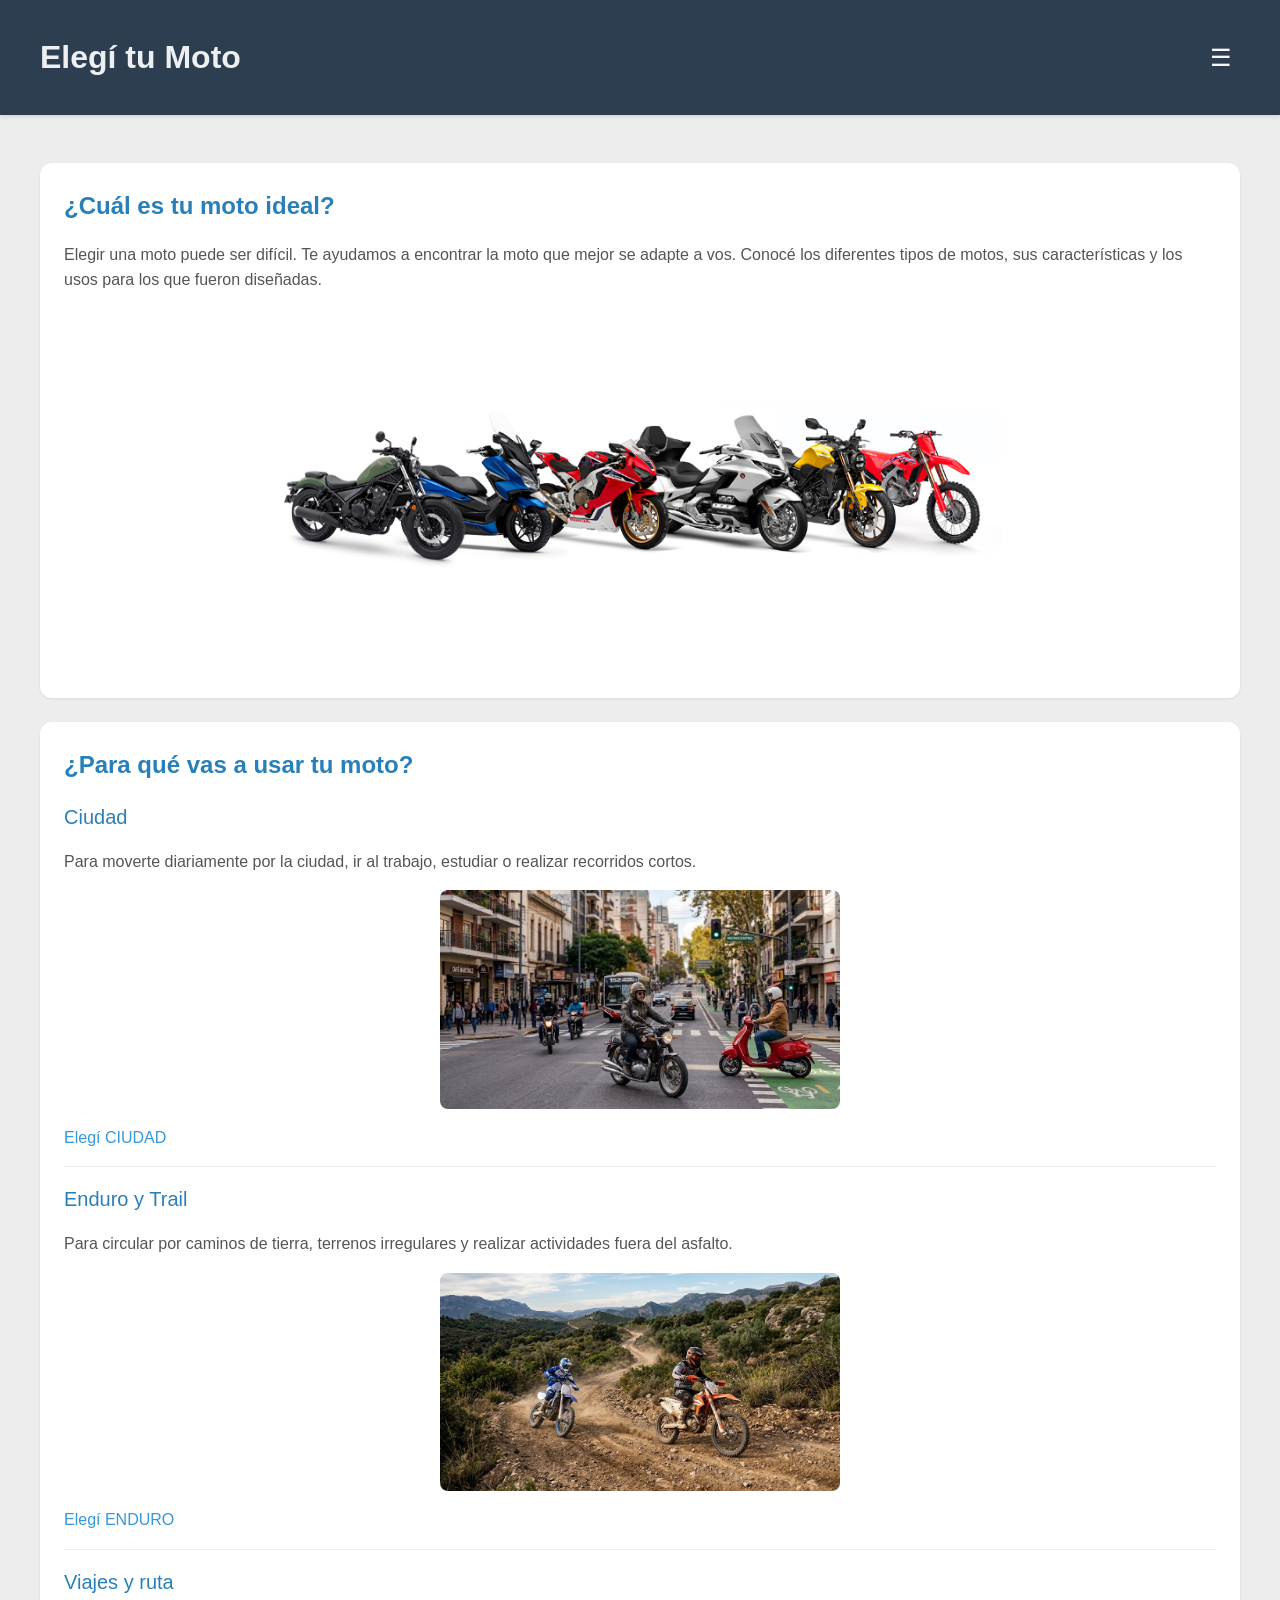
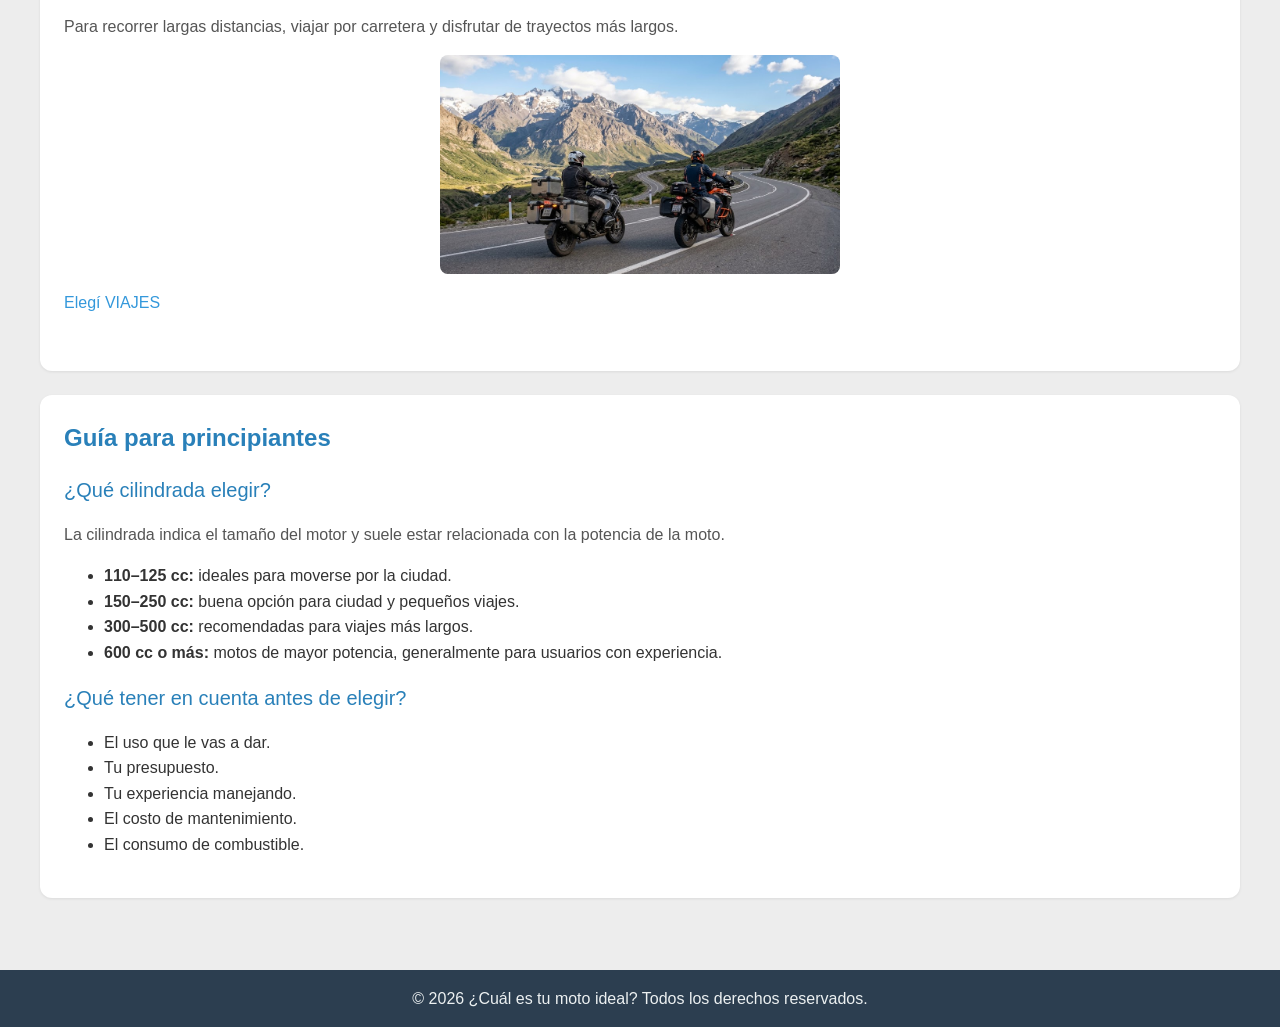
<file: TP_WEB/index.html>
<!DOCTYPE html>
<html lang="es">
<head>
  <meta charset="UTF-8">
  <link rel="icon" type="image/x-icon" href="img/moto.png">
  <meta name="viewport" content="width=device-width, initial-scale=1.0">
  <title>Elegí tu Moto - Inicio</title>
  <link rel="stylesheet" href="css/base.css">
</head>
<body>
  <header>
    <div>
      <h1>Elegí tu Moto</h1>
      <button class="hamburger-menu"
        aria-label="Abrir menú de navegación"
        aria-expanded="false"
        aria-controls="main-nav"
      >
        &#9776; <!-- Icono de hamburguesa -->
      </button>
      <nav id="main-nav">
        <ul>
          <li><a href="index.html">Inicio</a></li>
          <li><a href="ciudad.html">Ciudad</a></li>
          <li><a href="campo.html">Campo / Tierra</a></li>
          <li><a href="viaje.html">Viajes / Ruta</a></li>
        </ul>
      </nav>
    </div>
  </header>
  <main>
    <section>
      <h2>¿Cuál es tu moto ideal?</h2>
      <p>
        Elegir una moto puede ser difícil. Te ayudamos a encontrar la moto que mejor se adapte a vos. Conocé los diferentes tipos de motos, sus características y los usos para los que fueron diseñadas.
      </p>
      <img src="img/tipos.png" alt="Tipos de Motos" width="800">
    </section>
    <section> 
      <h2>¿Para qué vas a usar tu moto?</h2>
      <article>
        <h3>Ciudad</h3>
        <p>
          Para moverte diariamente por la ciudad, ir al trabajo, estudiar o realizar recorridos cortos.
        </p>
        <img src="img/ciudad.png" alt="Entorno de ciudad" width="400">
        <a href="ciudad.html">Elegí CIUDAD</a>
      </article>
      <article>
        <h3>Enduro y Trail</h3>
        <p>
          Para circular por caminos de tierra, terrenos irregulares y realizar actividades fuera del asfalto.
        </p>
        <img src="img/enduro.png" alt="Entorno de campo" width="400">
        <a href="campo.html">Elegí ENDURO</a>
      </article>
      <article>
        <h3>Viajes y ruta</h3>
        <p>
          Para recorrer largas distancias, viajar por carretera y disfrutar de trayectos más largos.
        </p>
        <img src="img/ruta.png" alt="Entorno de ruta" width="400">
        <a href="viaje.html">Elegí VIAJES</a>
      </article>
    </section>
    <section>
        <h2>Guía para principiantes</h2>

        <h3>¿Qué cilindrada elegir?</h3>

        <p>
        La cilindrada indica el tamaño del motor y suele estar relacionada
        con la potencia de la moto.
        </p>

        <ul>
            <li><strong>110–125 cc:</strong> ideales para moverse por la ciudad.</li>
            <li><strong>150–250 cc:</strong> buena opción para ciudad y pequeños viajes.</li>
            <li><strong>300–500 cc:</strong> recomendadas para viajes más largos.</li>
            <li><strong>600 cc o más:</strong> motos de mayor potencia, generalmente para usuarios con experiencia.</li>
        </ul>
        <h3>¿Qué tener en cuenta antes de elegir?</h3>

        <ul>
            <li>El uso que le vas a dar.</li>
            <li>Tu presupuesto.</li>
            <li>Tu experiencia manejando.</li>
            <li>El costo de mantenimiento.</li>
            <li>El consumo de combustible.</li>
        </ul>
    </section>
  </main>
  <footer>
    <div>
      <p>&copy; 2026 ¿Cuál es tu moto ideal? Todos los derechos reservados.</p>
    </div>
  </footer>
<script src="js/base.js"></script>
</body>
</html>
</file>
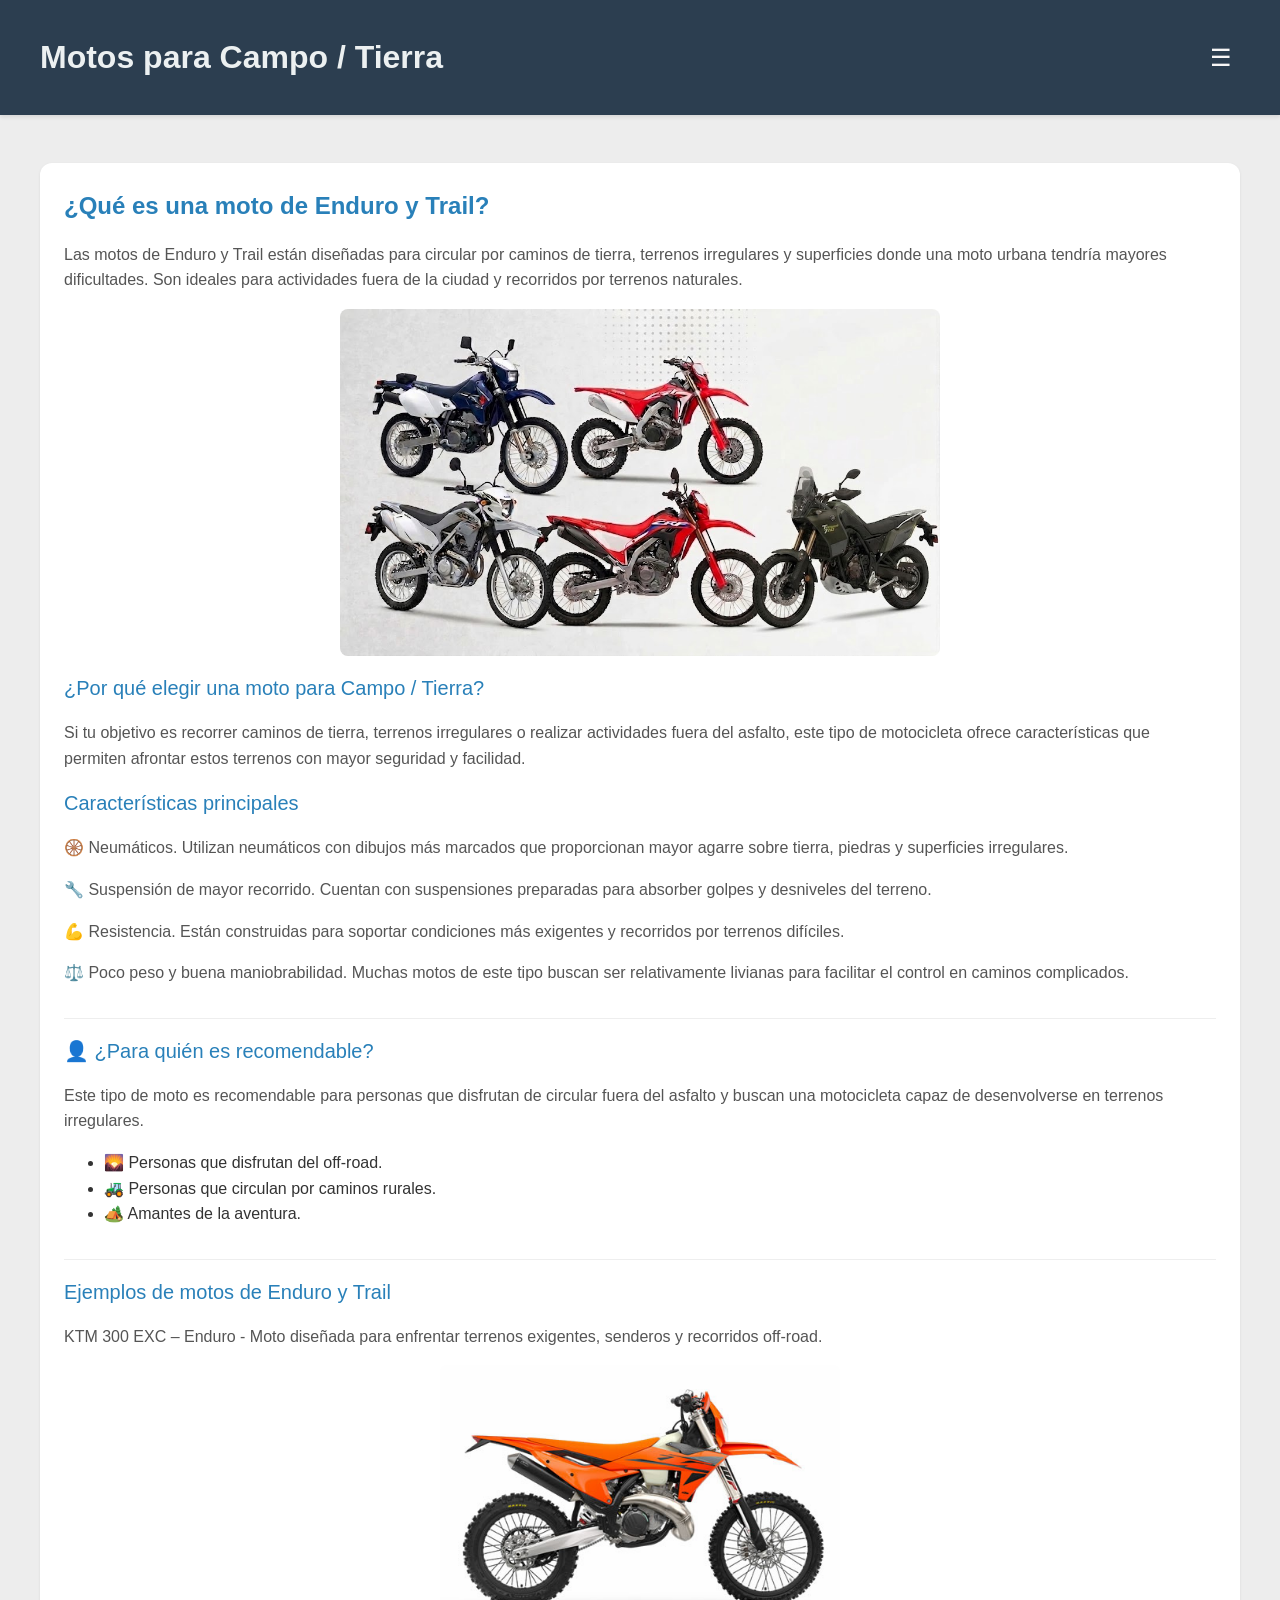
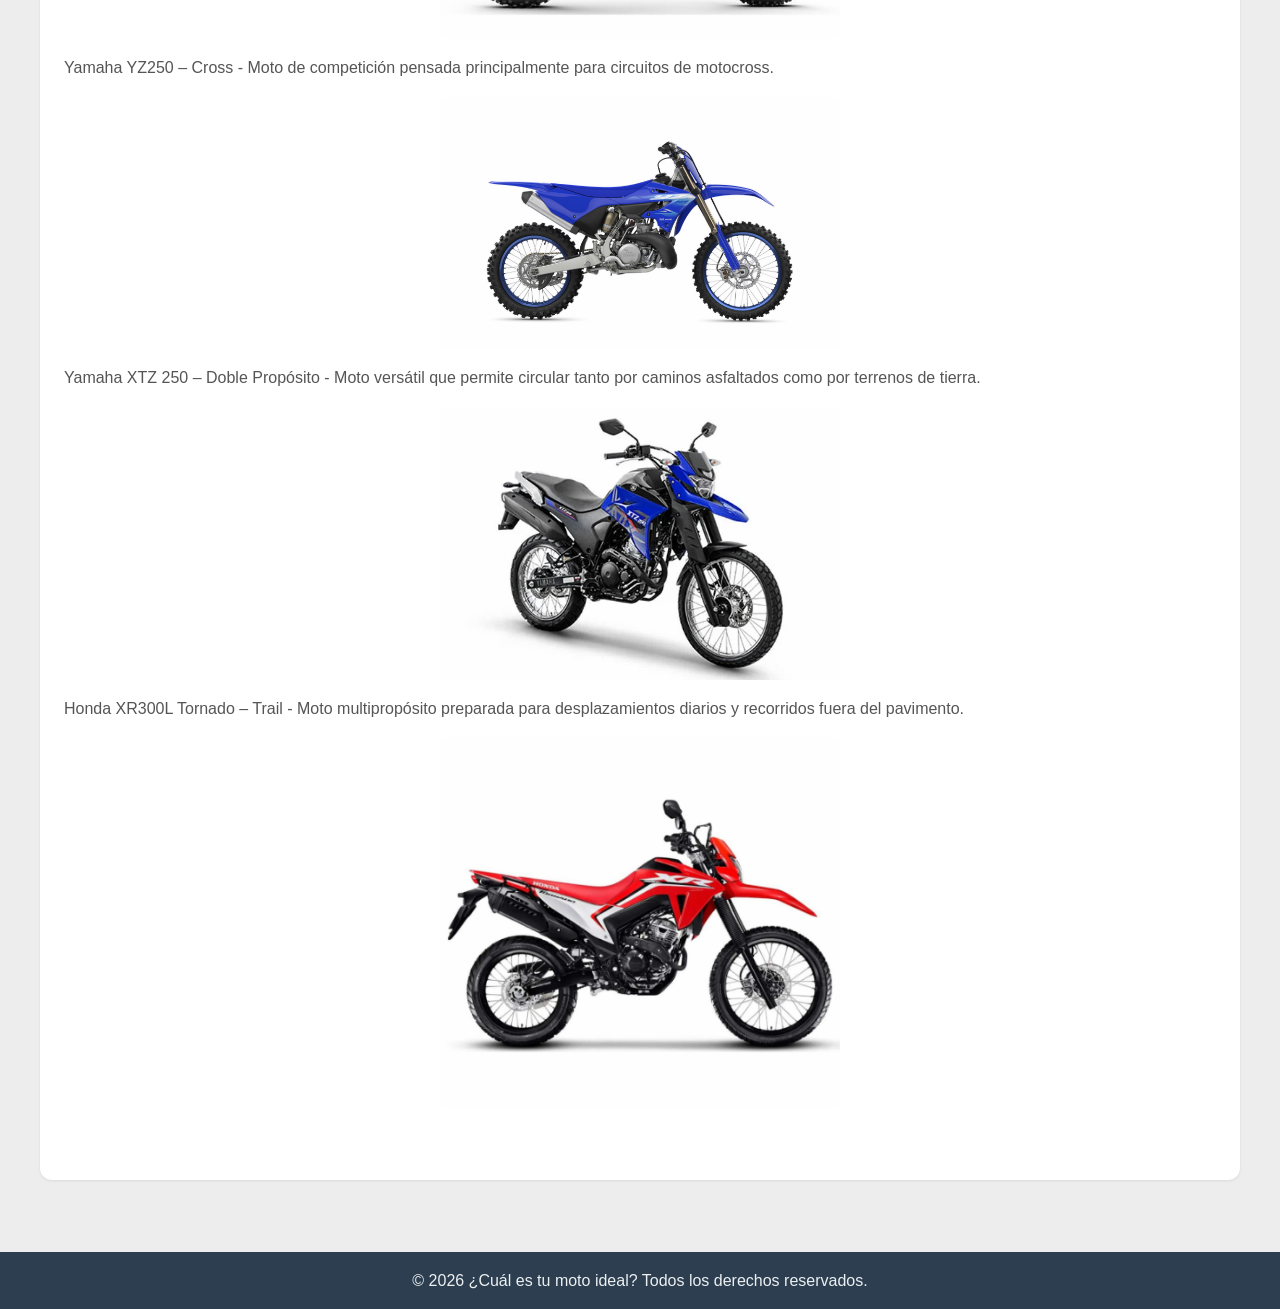
<file: TP_WEB/campo.html>
<!DOCTYPE html>
<html lang="es">
<head>
  <meta charset="UTF-8">
  <link rel="icon" type="image/x-icon" href="img/moto.png">
  <meta name="viewport" content="width=device-width, initial-scale=1.0">
  <title>Elegí tu moto - Enduro y Trail</title>
  <link rel="stylesheet" href="css/base.css">
</head>
<body>
  <header>
    <div>
      <h1>Motos para Campo / Tierra</h1>
      <button class="hamburger-menu"
        aria-label="Abrir menú de navegación"
        aria-expanded="false"
        aria-controls="main-nav"
      >
        &#9776; <!-- Icono de hamburguesa -->
      </button>
      <nav id="main-nav">
        <ul>
          <li><a href="index.html">Inicio</a></li>
          <li><a href="ciudad.html">Ciudad</a></li>
          <li><a href="campo.html">Campo / Tierra</a></li>
          <li><a href="viaje.html">Viajes / Ruta</a></li>
        </ul>
      </nav>
    </div>
  </header>
  <main>
    <section>
      <h2>¿Qué es una moto de Enduro y Trail?</h2>
      <p>
        Las motos de Enduro y Trail están diseñadas para circular por caminos de tierra, terrenos irregulares y superficies donde una moto urbana tendría mayores dificultades. Son ideales para actividades fuera de la ciudad y recorridos por terrenos naturales.      
      </p>
      <img src="img/endurotrial.png" alt="Imagen de Motos de Enduro" width="600">

      <h3>¿Por qué elegir una moto para Campo / Tierra?</h3>

      <p>
        Si tu objetivo es recorrer caminos de tierra, terrenos irregulares o realizar actividades fuera del asfalto, este tipo de motocicleta ofrece características que permiten afrontar estos terrenos con mayor seguridad y facilidad.
      </p>
      <article>
        <h3>Características principales</h3>
        <p>
          🛞 Neumáticos. Utilizan neumáticos con dibujos más marcados que proporcionan mayor agarre sobre tierra, piedras y superficies irregulares.
        </p>
        <p>
          🔧 Suspensión de mayor recorrido. Cuentan con suspensiones preparadas para absorber golpes y desniveles del terreno.
        </p>
        <p>
          💪 Resistencia. Están construidas para soportar condiciones más exigentes y recorridos por terrenos difíciles.
        </p>
        <p>
          ⚖️ Poco peso y buena maniobrabilidad. Muchas motos de este tipo buscan ser relativamente livianas para facilitar el control en caminos complicados.
        </p>
      </article>
      <article>
        <h3>👤 ¿Para quién es recomendable?</h3>
        <p>
          Este tipo de moto es recomendable para personas que disfrutan de circular fuera del asfalto y buscan una motocicleta capaz de desenvolverse en terrenos irregulares.        
        </p>
        <ul>
            <li>🌄 Personas que disfrutan del off-road.</li>
            <li>🚜 Personas que circulan por caminos rurales.</li>
            <li>🏕️ Amantes de la aventura.</li>
        </ul>
      </article>
      <article>
        <h3>Ejemplos de motos de Enduro y Trail</h3>
        <p>         
          KTM 300 EXC – Enduro - Moto diseñada para enfrentar terrenos exigentes, senderos y recorridos off-road.
        </p>
        <img src="img/ktm.png" alt="Moto KTM" width="400">
        <p>
          Yamaha YZ250 – Cross - Moto de competición pensada principalmente para circuitos de motocross.
        </p>
        <img src="img/yamahacross.png" alt="Moto YZ250" width="400">
        <p>
          Yamaha XTZ 250 – Doble Propósito - Moto versátil que permite circular tanto por caminos asfaltados como por terrenos de tierra.
        </p>
        <img src="img/xtz.png" alt="Moto xtz 250" width="400">
        <p>
          Honda XR300L Tornado – Trail - Moto multipropósito preparada para desplazamientos diarios y recorridos fuera del pavimento.       
        </p>
        <img src="img/tornado.png" alt="Moto Tornado 300" width="400">
      </article>
    </section>
  </main>
  <footer>
    <div>
      <p>&copy; 2026 ¿Cuál es tu moto ideal? Todos los derechos reservados.</p>
    </div>
  </footer>
  <script src="js/base.js"></script>
</body>
</html>
</file>
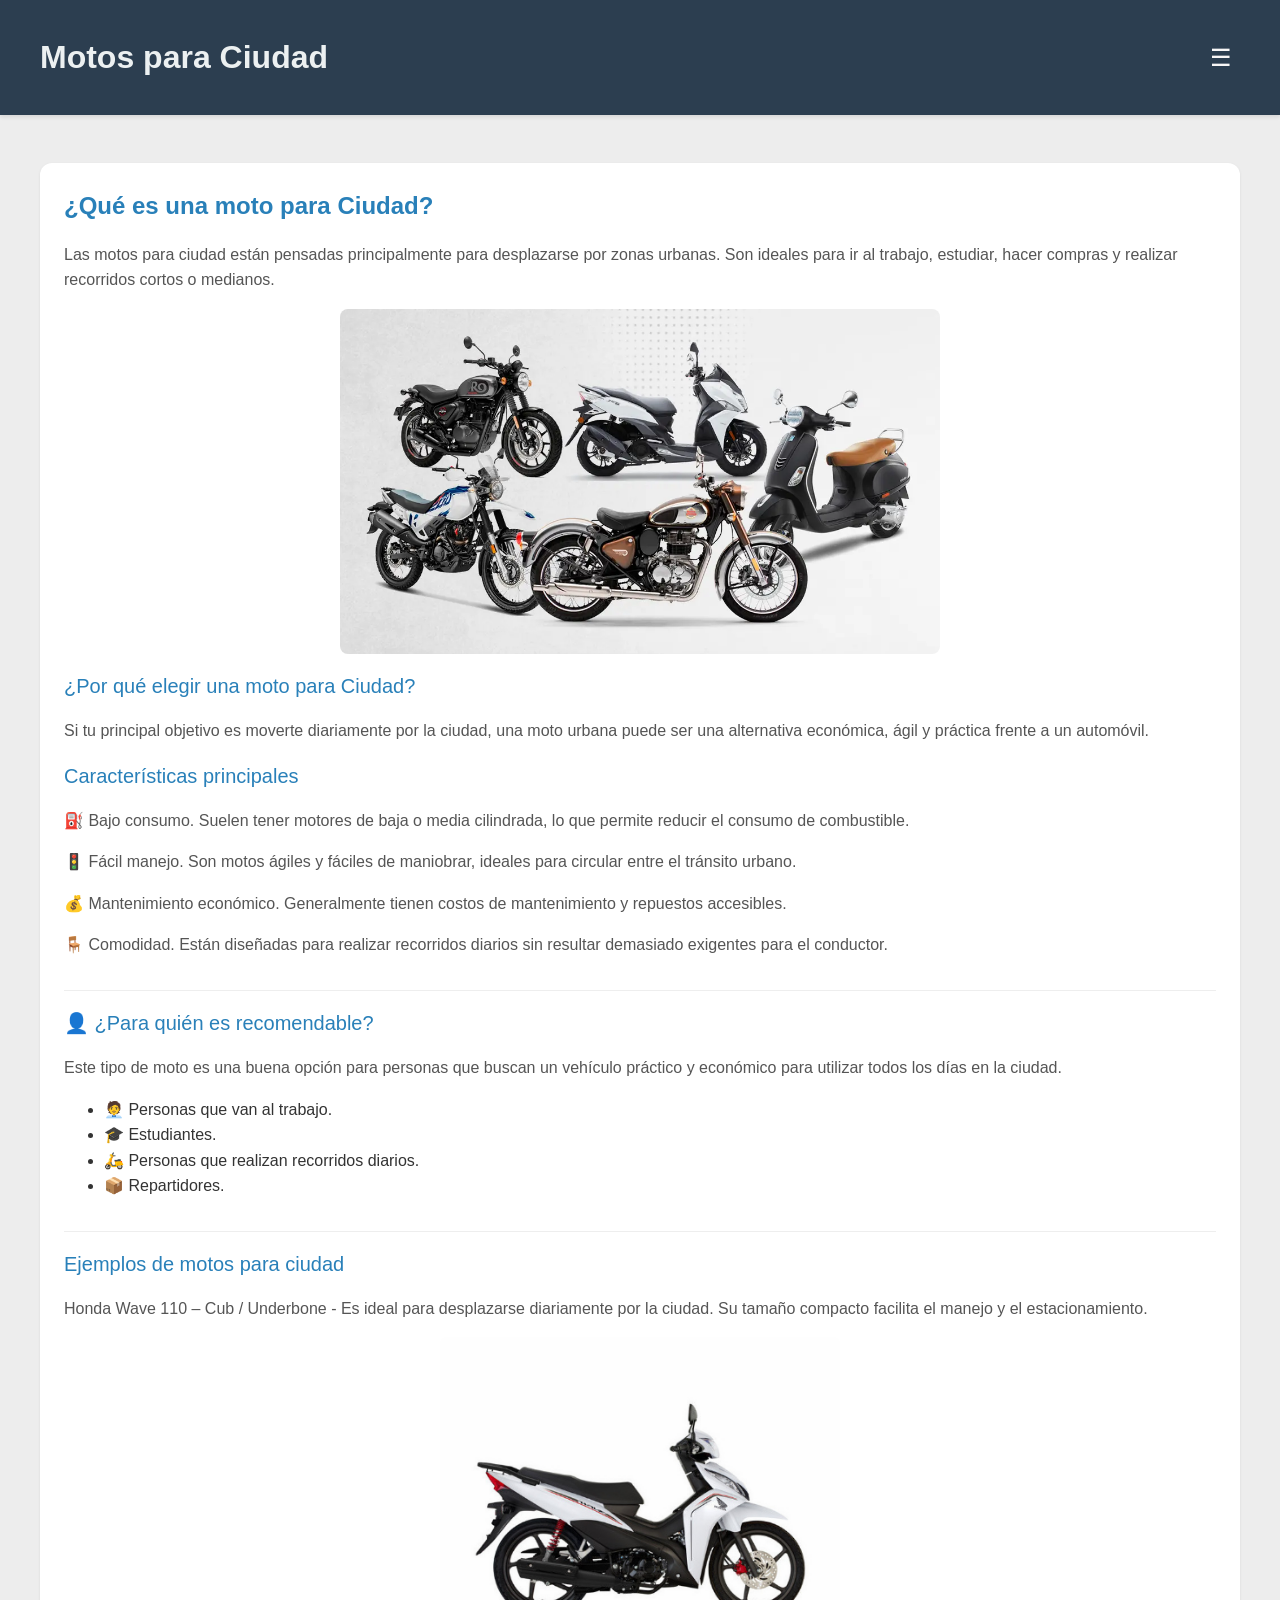
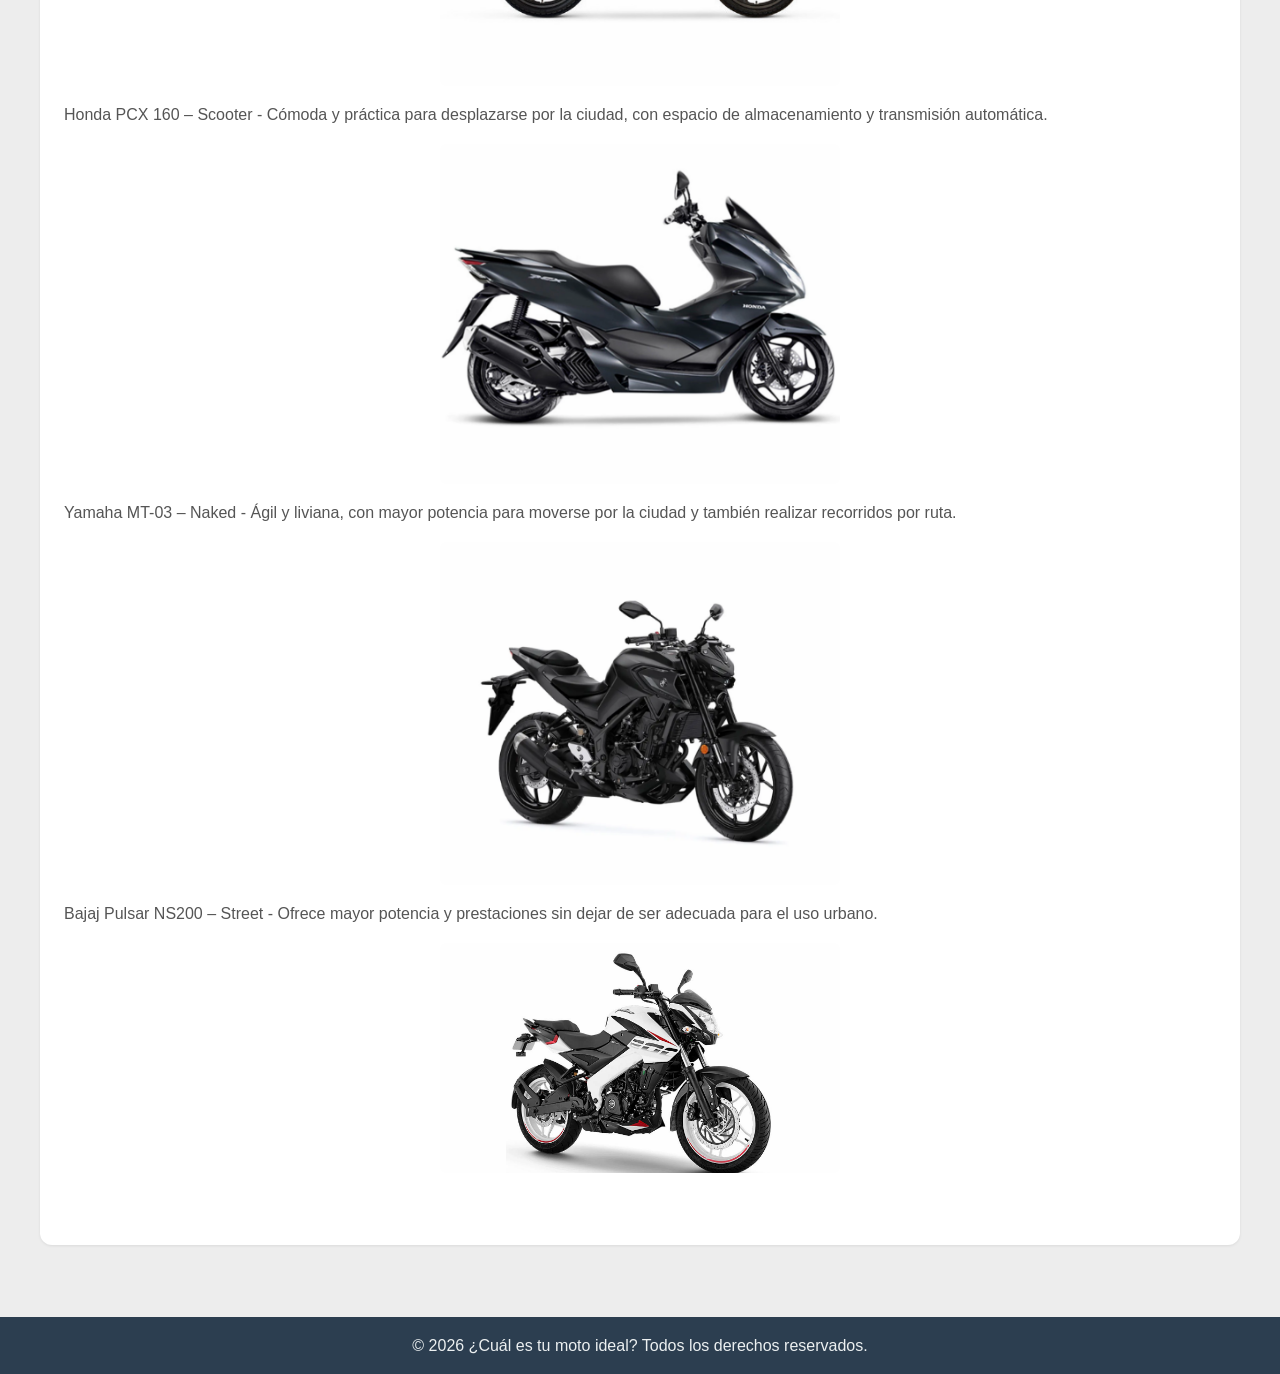
<file: TP_WEB/ciudad.html>
<!DOCTYPE html>
<html lang="es">
<head>
  <meta charset="UTF-8">
  <link rel="icon" type="image/x-icon" href="img/moto.png">
  <meta name="viewport" content="width=device-width, initial-scale=1.0">
  <title>Elegí tu moto - Ciudad</title>
  <link rel="stylesheet" href="css/base.css">
</head>
<body>
  <header>
    <div>
      <h1>Motos para Ciudad</h1>
      <button class="hamburger-menu"
        aria-label="Abrir menú de navegación"
        aria-expanded="false"
        aria-controls="main-nav"
      >
        &#9776; <!-- Icono de hamburguesa -->
      </button>
      <nav id="main-nav">
        <ul>
          <li><a href="index.html">Inicio</a></li>
          <li><a href="ciudad.html">Ciudad</a></li>
          <li><a href="campo.html">Campo / Tierra</a></li>
          <li><a href="viaje.html">Viajes / Ruta</a></li>
        </ul>
      </nav>
    </div>
  </header>
  <main>
    <section>
      <h2>¿Qué es una moto para Ciudad?</h2>
      <p>
        Las motos para ciudad están pensadas principalmente para desplazarse por zonas urbanas. Son ideales para ir al trabajo, estudiar, hacer compras y realizar recorridos cortos o medianos.
      </p>
      <img src="img/motosciudad.png" alt="Imagen de Motos de Ciudad" width="600">

      <h3>¿Por qué elegir una moto para Ciudad?</h3>

      <p>
        Si tu principal objetivo es moverte diariamente por la ciudad, una moto urbana puede ser una alternativa económica, ágil y práctica frente a un automóvil.
      </p>
      <article>
        <h3>Características principales</h3>
        <p>
          ⛽ Bajo consumo. Suelen tener motores de baja o media cilindrada, lo que permite reducir el consumo de combustible.
        </p>
                <p>
          🚦 Fácil manejo. Son motos ágiles y fáciles de maniobrar, ideales para circular entre el tránsito urbano.
        </p>
                <p>
          💰 Mantenimiento económico. Generalmente tienen costos de mantenimiento y repuestos accesibles.
        </p>
                <p>
          🪑 Comodidad. Están diseñadas para realizar recorridos diarios sin resultar demasiado exigentes para el conductor.
        </p>
      </article>
      <article>
        <h3>👤 ¿Para quién es recomendable?</h3>
        <p>
          Este tipo de moto es una buena opción para personas que buscan un vehículo práctico y económico para utilizar todos los días en la ciudad.        
        </p>
        <ul>
            <li>🧑‍💼 Personas que van al trabajo.</li>
            <li>🎓 Estudiantes.</li>
            <li>🛵 Personas que realizan recorridos diarios.</li>
            <li>📦 Repartidores.</li>
        </ul>
      </article>
      <article>
        <h3>Ejemplos de motos para ciudad</h3>
        <p>         
          Honda Wave 110 – Cub / Underbone - Es ideal para desplazarse diariamente por la ciudad. Su tamaño compacto facilita el manejo y el estacionamiento.
        </p>
        <img src="img/wabe.png" alt="Moto Wave 110" width="400">
        <p>
          Honda PCX 160 – Scooter - Cómoda y práctica para desplazarse por la ciudad, con espacio de almacenamiento y transmisión automática.
        </p>
        <img src="img/scooter.png" alt="Moto Scooter" width="400">
        <p>
          Yamaha MT-03 – Naked - Ágil y liviana, con mayor potencia para moverse por la ciudad y también realizar recorridos por ruta.
        </p>
        <img src="img/mt03.png" alt="Moto MT03" width="400">
        <p>
          Bajaj Pulsar NS200	– Street - Ofrece mayor potencia y prestaciones sin dejar de ser adecuada para el uso urbano.       
        </p>
        <img src="img/bajaj.png" alt="Moto Bajaj NS200" width="400">
      </article>
    </section>
  </main>
  <footer>
    <div>
      <p>&copy; 2026 ¿Cuál es tu moto ideal? Todos los derechos reservados.</p>
    </div>
  </footer>
<script src="js/base.js"></script>
</body>
</html>
</file>
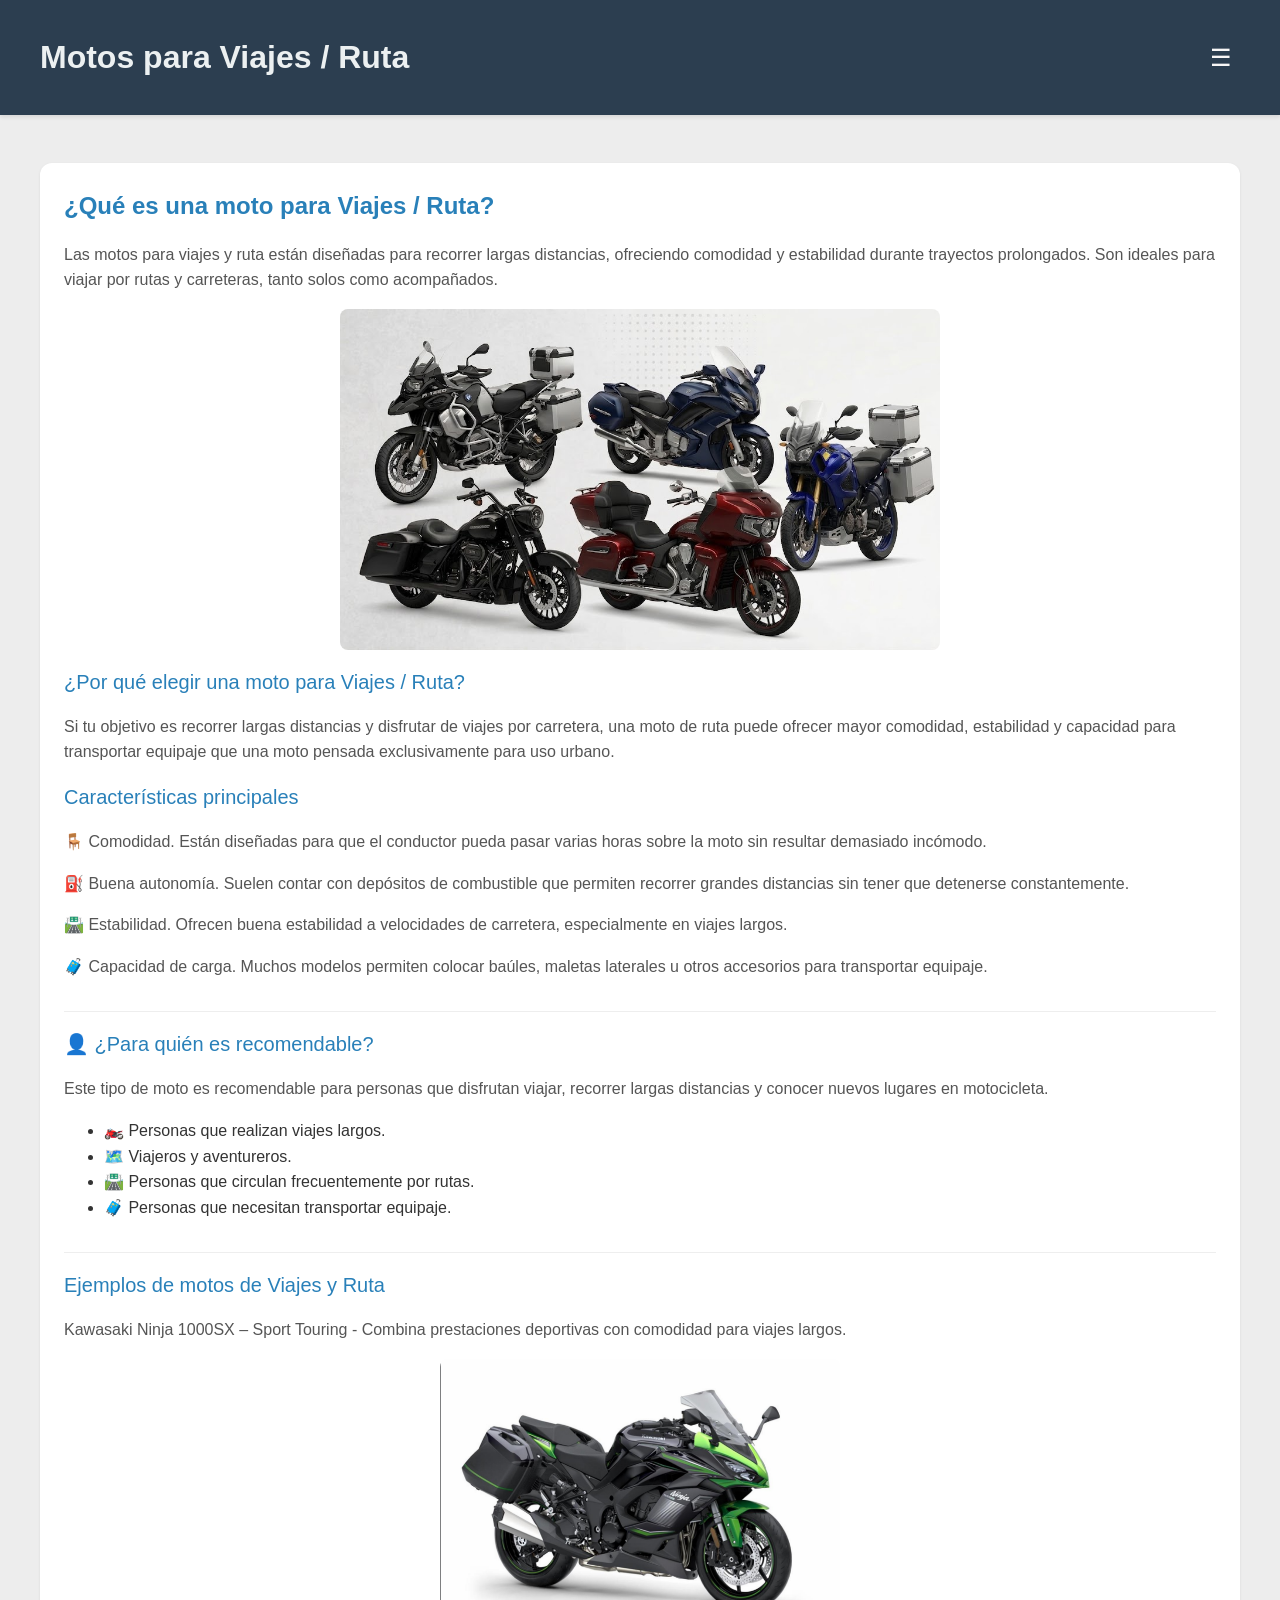
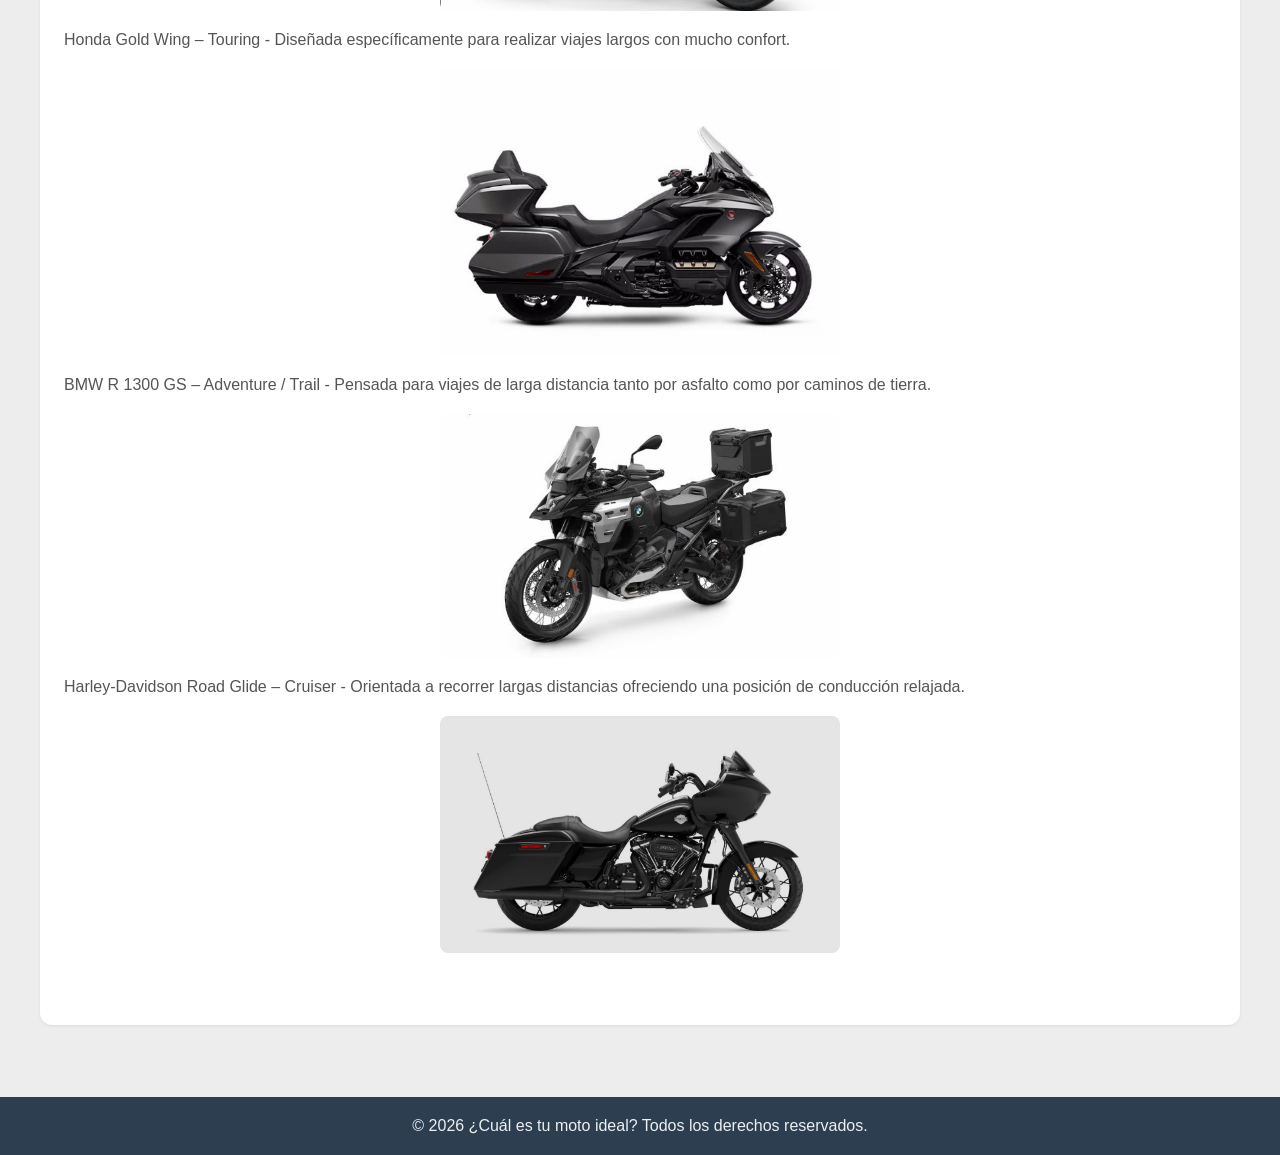
<file: TP_WEB/viaje.html>
<!DOCTYPE html>
<html lang="es">
<head>
  <meta charset="UTF-8">
  <link rel="icon" type="image/x-icon" href="img/Moto.png">
  <meta name="viewport" content="width=device-width, initial-scale=1.0">
  <title>Elegí tu moto - Viajes / Ruta</title>
    <link rel="stylesheet" href="css/base.css">
</head>
<body>
  <header>
    <div>
      <h1>Motos para Viajes / Ruta</h1>
      <button class="hamburger-menu"
        aria-label="Abrir menú de navegación"
        aria-expanded="false"
        aria-controls="main-nav"
      >
        &#9776; <!-- Icono de hamburguesa -->
      </button>
      <nav id="main-nav">
        <ul>
          <li><a href="index.html">Inicio</a></li>
          <li><a href="ciudad.html">Ciudad</a></li>
          <li><a href="campo.html">Campo / Tierra</a></li>
          <li><a href="viaje.html">Viajes / Ruta</a></li>
        </ul>
      </nav>
    </div>
  </header>
  <main>
    <section>
      <h2>¿Qué es una moto para Viajes / Ruta?</h2>
      <p>
        Las motos para viajes y ruta están diseñadas para recorrer largas distancias, ofreciendo comodidad y estabilidad durante trayectos prolongados. Son ideales para viajar por rutas y carreteras, tanto solos como acompañados.      
      </p>
      <img src="img/viajes.png" alt="Imagen de Motos de Viaje" width="600">

      <h3>¿Por qué elegir una moto para Viajes / Ruta?</h3>

      <p>
        Si tu objetivo es recorrer largas distancias y disfrutar de viajes por carretera, una moto de ruta puede ofrecer mayor comodidad, estabilidad y capacidad para transportar equipaje que una moto pensada exclusivamente para uso urbano.
      </p>
      <article>
        <h3>Características principales</h3>
        <p>
          🪑 Comodidad. Están diseñadas para que el conductor pueda pasar varias horas sobre la moto sin resultar demasiado incómodo.
        </p>
        <p>
          ⛽ Buena autonomía. Suelen contar con depósitos de combustible que permiten recorrer grandes distancias sin tener que detenerse constantemente.
        </p>
        <p>
          🛣️ Estabilidad. Ofrecen buena estabilidad a velocidades de carretera, especialmente en viajes largos.
        </p>
        <p>
          🧳 Capacidad de carga. Muchos modelos permiten colocar baúles, maletas laterales u otros accesorios para transportar equipaje.
        </p>
      </article>
      <article>
        <h3>👤 ¿Para quién es recomendable?</h3>
        <p>
          Este tipo de moto es recomendable para personas que disfrutan viajar, recorrer largas distancias y conocer nuevos lugares en motocicleta.        
        </p>
        <ul>
            <li>🏍️ Personas que realizan viajes largos.</li>
            <li>🗺️ Viajeros y aventureros.</li>
            <li>🛣️ Personas que circulan frecuentemente por rutas.</li>
            <li>🧳 Personas que necesitan transportar equipaje.</li>    
        </ul>
        </article>
      <article>
        <h3>Ejemplos de motos de Viajes y Ruta</h3>
        <p>         
          Kawasaki Ninja 1000SX – Sport Touring - Combina prestaciones deportivas con comodidad para viajes largos.
        </p>
        <img src="img/ninja1000.png" alt="Moto Ninja1000" width="400">
        <p>
          Honda Gold Wing – Touring - Diseñada específicamente para realizar viajes largos con mucho confort.
        </p>
        <img src="img/hondagold.png" alt="Moto HondaGold" width="400">
        <p>
          BMW R 1300 GS – Adventure / Trail - Pensada para viajes de larga distancia tanto por asfalto como por caminos de tierra.
        </p>
        <img src="img/bmw1000.png" alt="Moto BMW1000" width="400">
        <p>
          Harley-Davidson Road Glide – Cruiser - Orientada a recorrer largas distancias ofreciendo una posición de conducción relajada.       
        </p>
        <img src="img/harley.png" alt="Harley-Davidson Road Glide" width="400">
      </article>
    </section>
  </main>
  <footer>
    <div>
      <p>&copy; 2026 ¿Cuál es tu moto ideal? Todos los derechos reservados.</p>
    </div>
  </footer>
  <script src="js/base.js"></script>
</body>
</html>
</file>
<file: TP_WEB/css/base.css>
body {
  font-family: 'Inter', sans-serif; /* Fuente genérica */
  background-color: #ededed; /* Color de fondo claro */
  color: #333; /* Color de texto oscuro */
  line-height: 1.6;
  margin: 0;
  padding: 0;
}

header {
  background-color: #2c3e50; /* Azul oscuro para el encabezado */
  color: #ecf0f1; /* Texto claro */
  padding: 1rem 0;
  box-shadow: 0 2px 4px rgba(0,0,0,0.1);
  width: 100%;
}

/* Contenedor dentro del encabezado para centrar y espaciar */
header > div {
  max-width: 1200px;
  margin: 0 auto;
  display: flex;
  flex-direction: row;
  justify-content: space-between;
  align-items: center;
  padding: 1rem;
}

h1 {
  font-size: 2rem; /* Tamaño de fuente para h1 */
  font-weight: bold;
  margin: 0; /* Eliminar margen por defecto del h1 */
}

/* Estilos del botón de menú hamburguesa */
button.hamburger-menu {
  display: block; /* Visible por defecto en móvil */
  margin-right: 0;
  color: #f8f6f6;
  font-size: 1.5rem;
  background: none;
  border: none;
  cursor: pointer;
  padding: 0.5rem;
  outline: none; /* Elimina el contorno al hacer focus */
}

/* Menú de navegación (oculto por defecto en móvil) */
nav {
  display: none;
  width: 100%; /* Ocupa todo el ancho en móvil cuando está visible */
  position: absolute; /* Para que se superponga al contenido */
  top: 100px; /* Ajustar según la altura del header */
  left: 0;
  background-color: #34495e; /* Fondo para el menú desplegado */
  box-shadow: 0 2px 4px rgba(0,0,0,0.1);
  z-index: 999;
  border-radius: 0 0 0.75rem 0.75rem;
  overflow: hidden; /* Para que los bordes redondeados se apliquen bien */
}

nav.nav-open {
  display: flex; /* Muestra el menú cuando tiene la clase 'nav-open' */
}

nav ul {
  list-style: none;
  padding: 0;
  margin: 0;
  display: flex;
  flex-direction: column;
  width: 100%;
}

nav li {
  margin-bottom: 0.5rem;
  width: 100%;
}

nav a {
  display: block;
  padding: 0.75rem 1rem;
  color: #ecf0f1;
  text-decoration: none;
  transition: background-color 0.3s ease;
  text-align: center;
  width: 100%;
  box-sizing: border-box; /* Incluye relleno y borde en el ancho */
}

nav a:hover, nav a:focus {
  background-color: #2980b9; /* Un tono más oscuro al pasar el ratón */
  border-radius: 0.5rem;
}

main {
  padding: 1rem;
  max-width: 1200px;
  margin: 2rem auto;
    /* Margen superior e inferior para separar del encabezado y del pie de
     * página */
}

section {
  background-color: #ffffff;
  border-radius: 0.75rem;
  padding: 1.5rem;
  margin-bottom: 1.5rem;
  box-shadow: 0 1px 3px rgba(0,0,0,0.08);
}

article {
  margin-bottom: 1rem;
  padding-bottom: 1rem;
  border-bottom: 1px solid #eee;
}

article:last-child {
  border-bottom: none;
}

h2 {
  font-size: 1.5rem; /* Tamaño de fuente para h2 */
  font-weight: 600;
  color: #2980b9; /* Azul para los títulos */
  margin-top: 0;
  margin-bottom: 1rem;
}

h3 {
  font-size: 1.25rem; /* Tamaño de fuente para h3 */
  font-weight: 500;
  color: #2980b9; /* Azul para los títulos */
  margin-top: 0;
  margin-bottom: 0.5rem;
}

p {
  margin-bottom: 1rem;
  color: #555; /* Color de texto más suave para párrafos */
}

img {
  max-width: 100%;
  height: auto;
  border-radius: 0.5rem;
  display: block;
  margin: 1rem auto;
}

a {
  color: #3498db; /* Color para enlaces */
  text-decoration: none;
}

a:hover {
  text-decoration: underline;
}

footer {
  background-color: #2c3e50;
  color: #ecf0f1;
  text-align: center;
  padding: 1rem 0;
  margin-top: 2rem;
  width: 100%;
}

footer p {
  margin: 0;
  color: #ecf0f1;
}

@media (width > 768px){

/* Menú de navegación (oculto por defecto en móvil) */
nav {
  display: none;
  width: 100%; /* Ocupa todo el ancho en móvil cuando está visible */
  position: absolute; /* Para que se superponga al contenido */
  top: 100px; /* Ajustar según la altura del header */
  left: 0;
  background-color: #34495e; /* Fondo para el menú desplegado */
  box-shadow: 0 2px 4px rgba(0,0,0,0.1);
  z-index: 999;
  border-radius: 0 0 0.75rem 0.75rem;
  overflow: hidden; /* Para que los bordes redondeados se apliquen bien */
}

}
</file>
